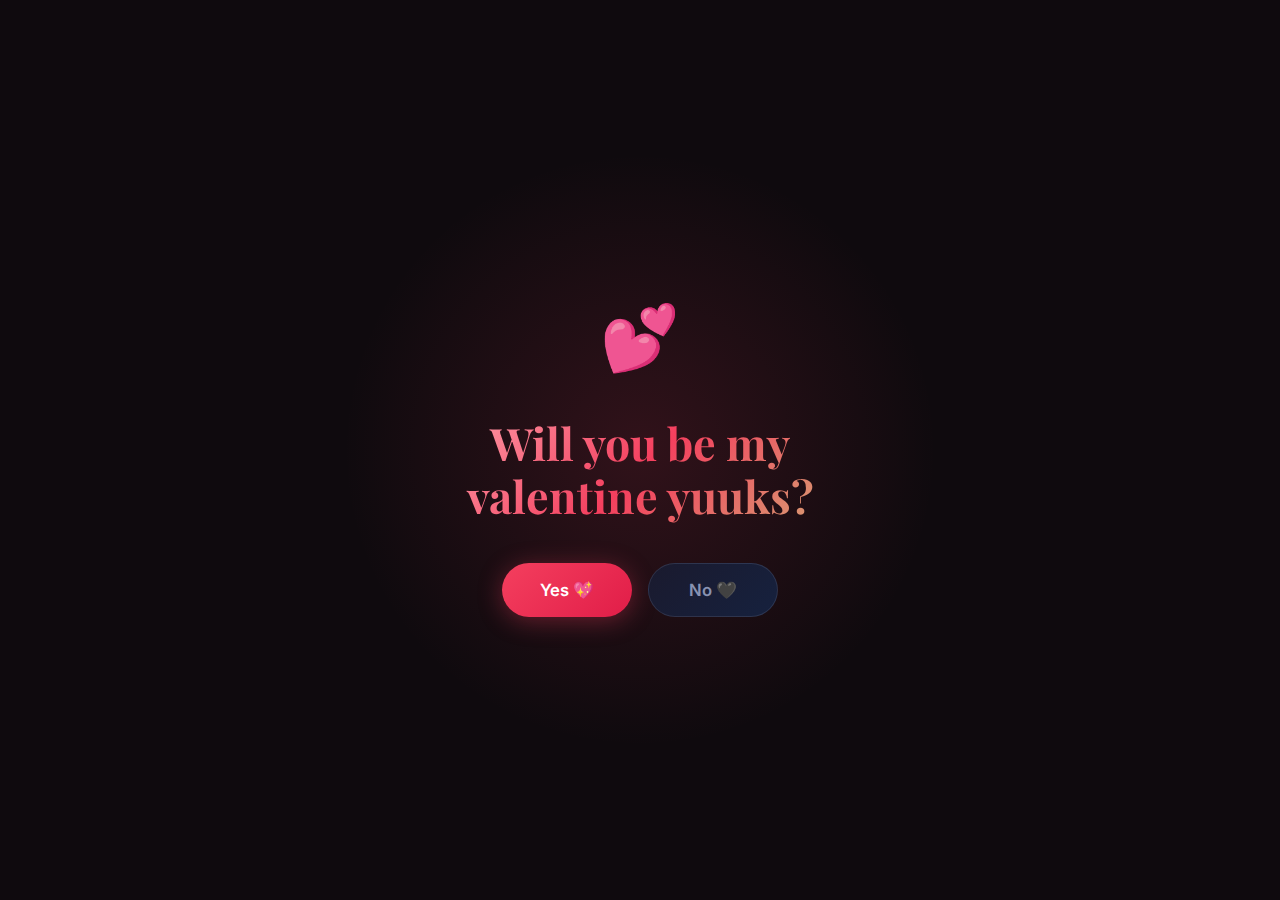
<file: index.html>
<!DOCTYPE html>
<html lang="en">

<head>
    <meta charset="UTF-8">
    <meta name="viewport" content="width=device-width, initial-scale=1.0">
    <title>For Yuki 💕</title>
    <meta name="description" content="A special Valentine's Day message just for Yuki.">
    <link rel="preconnect" href="https://fonts.googleapis.com">
    <link rel="preconnect" href="https://fonts.gstatic.com" crossorigin>
    <link
        href="https://fonts.googleapis.com/css2?family=Playfair+Display:ital,wght@0,400;0,700;1,400;1,700&family=Inter:wght@300;400;500;600&family=Dancing+Script:wght@400;700&display=swap"
        rel="stylesheet">
    <link rel="stylesheet" href="style.css">
</head>

<body>

    <!-- Floating Hearts Background -->
    <div class="hearts-container" id="heartsContainer" aria-hidden="true"></div>

    <!-- ════════════ VALENTINE PROMPT OVERLAY ════════════ -->
    <div class="prompt-overlay" id="promptOverlay">
        <div class="prompt-glow"></div>
        <div class="prompt-card" id="promptCard">
            <!-- Phase 1: The Question -->
            <div class="prompt-phase" id="phase1">
                <div class="prompt-emoji">💕</div>
                <h1 class="prompt-question">Will you be my valentine yuuks?</h1>
                <div class="prompt-buttons">
                    <button class="prompt-btn prompt-btn-yes" id="btnYes">Yes 💖</button>
                    <button class="prompt-btn prompt-btn-no" id="btnNo">No 🖤</button>
                </div>
            </div>

            <!-- Phase 2: After clicking No -->
            <div class="prompt-phase hidden" id="phase2">
                <div class="prompt-emoji angry-shake">😤</div>
                <p class="prompt-threat">I will beat you till you turn red and your blood turns black</p>
                <p class="prompt-retry-text">Now choose wisely...</p>
                <div class="prompt-buttons">
                    <button class="prompt-btn prompt-btn-yes" id="btnYes2">Yes 💖</button>
                    <button class="prompt-btn prompt-btn-yes-dark" id="btnYesDark">Yes 🖤</button>
                </div>
            </div>
        </div>

        <!-- Celebration animation container -->
        <div class="celebration-container hidden" id="celebrationContainer">
            <canvas id="confettiCanvas"></canvas>
            <div class="celebration-content" id="celebrationContent">
                <div class="celebration-heart-burst" id="heartBurst"></div>
                <h1 class="celebration-title">Yaaay! 🥰</h1>
                <p class="celebration-subtitle">I knew you'd say yes, Yuuks!</p>
                <p class="celebration-subtitle2">Here's something special for you...</p>
                <a href="" target="_blank" rel="noopener" class="youtube-link" id="youtubeLink">
                    <span class="youtube-icon">▶</span>
                    <span>Watch Our Video 💝</span>
                </a>
            </div>
        </div>
    </div>

    <script src="script.js"></script>
</body>

</html>
</file>
<file: style.css>
/* ═══════════════════════════════════════════
   VALENTINE'S DAY — DESIGN SYSTEM
   Mobile-first · Modern · Premium
   ═══════════════════════════════════════════ */

:root {
    /* Palette */
    --rose-50: #fff1f2;
    --rose-100: #ffe4e6;
    --rose-200: #fecdd3;
    --rose-300: #fda4af;
    --rose-400: #fb7185;
    --rose-500: #f43f5e;
    --rose-600: #e11d48;
    --rose-700: #be123c;
    --rose-800: #9f1239;
    --rose-900: #881337;

    --blush: #fdf2f8;
    --cream: #fef7f0;
    --gold: #d4a574;
    --gold-light: #f0d9b5;

    --bg-primary: #0f0a0e;
    --bg-secondary: #1a1118;
    --bg-card: rgba(255, 255, 255, 0.04);

    --text-primary: #fef2f4;
    --text-secondary: #e8b4bc;
    --text-muted: #9d6b77;

    /* Typography */
    --font-display: 'Playfair Display', Georgia, serif;
    --font-body: 'Inter', -apple-system, sans-serif;
    --font-script: 'Dancing Script', cursive;

    /* Spacing */
    --space-xs: 0.5rem;
    --space-sm: 1rem;
    --space-md: 1.5rem;
    --space-lg: 2.5rem;
    --space-xl: 4rem;
    --space-2xl: 6rem;

    /* Radii */
    --radius-sm: 0.75rem;
    --radius-md: 1.25rem;
    --radius-lg: 2rem;
    --radius-full: 9999px;

    /* Shadows */
    --shadow-glow: 0 0 60px rgba(244, 63, 94, 0.15);
    --shadow-card: 0 8px 32px rgba(0, 0, 0, 0.3), 0 2px 8px rgba(0, 0, 0, 0.2);

    /* Transitions */
    --ease-out: cubic-bezier(0.22, 1, 0.36, 1);
    --ease-spring: cubic-bezier(0.34, 1.56, 0.64, 1);
}

/* ═══════════════════════════════════════════
   RESET & BASE
   ═══════════════════════════════════════════ */

*,
*::before,
*::after {
    margin: 0;
    padding: 0;
    box-sizing: border-box;
}

html {
    scroll-behavior: smooth;
    -webkit-text-size-adjust: 100%;
    scroll-snap-type: y proximity;
}

body {
    font-family: var(--font-body);
    background: var(--bg-primary);
    color: var(--text-primary);
    line-height: 1.7;
    overflow-x: hidden;
    -webkit-font-smoothing: antialiased;
    -moz-osx-font-smoothing: grayscale;
}

::selection {
    background: var(--rose-500);
    color: white;
}

a {
    color: inherit;
    text-decoration: none;
}

img {
    max-width: 100%;
    display: block;
}

.hidden {
    display: none !important;
}

/* ═══════════════════════════════════════════
   FLOATING HEARTS (BACKGROUND EFFECT)
   ═══════════════════════════════════════════ */

.hearts-container {
    position: fixed;
    inset: 0;
    pointer-events: none;
    z-index: 0;
    overflow: hidden;
}

.floating-heart {
    position: absolute;
    bottom: -30px;
    font-size: 1.2rem;
    opacity: 0;
    animation: floatUp linear forwards;
    will-change: transform, opacity;
}

@keyframes floatUp {
    0% {
        transform: translateY(0) rotate(0deg) scale(0.8);
        opacity: 0;
    }

    10% {
        opacity: 0.6;
    }

    90% {
        opacity: 0.3;
    }

    100% {
        transform: translateY(-110vh) rotate(720deg) scale(0.3);
        opacity: 0;
    }
}

/* ═══════════════════════════════════════════
   PROMPT OVERLAY — THE BIG QUESTION
   ═══════════════════════════════════════════ */

.prompt-overlay {
    position: fixed;
    inset: 0;
    z-index: 1000;
    display: flex;
    align-items: center;
    justify-content: center;
    background: var(--bg-primary);
    padding: var(--space-md);
}

.prompt-overlay.fade-out {
    animation: overlayFadeOut 1s var(--ease-out) forwards;
}

@keyframes overlayFadeOut {
    to {
        opacity: 0;
        pointer-events: none;
    }
}

.prompt-glow {
    position: absolute;
    width: 90vw;
    height: 90vw;
    max-width: 600px;
    max-height: 600px;
    border-radius: 50%;
    background: radial-gradient(circle, rgba(244, 63, 94, 0.15) 0%, transparent 70%);
    top: 50%;
    left: 50%;
    transform: translate(-50%, -50%);
    animation: pulseGlow 4s ease-in-out infinite;
    pointer-events: none;
}

.prompt-card {
    position: relative;
    z-index: 1;
    text-align: center;
    width: 100%;
    max-width: 420px;
}

.prompt-phase {
    animation: fadeInScale 0.6s var(--ease-spring);
}

@keyframes fadeInScale {
    from {
        opacity: 0;
        transform: scale(0.85) translateY(20px);
    }

    to {
        opacity: 1;
        transform: scale(1) translateY(0);
    }
}

.prompt-emoji {
    font-size: 4rem;
    margin-bottom: var(--space-md);
    animation: heartbeat 1.2s ease-in-out infinite;
}

.prompt-emoji.angry-shake {
    animation: angryShake 0.5s ease-in-out 3;
}

@keyframes angryShake {

    0%,
    100% {
        transform: translateX(0) rotate(0);
    }

    20% {
        transform: translateX(-8px) rotate(-5deg);
    }

    40% {
        transform: translateX(8px) rotate(5deg);
    }

    60% {
        transform: translateX(-6px) rotate(-3deg);
    }

    80% {
        transform: translateX(6px) rotate(3deg);
    }
}

.prompt-question {
    font-family: var(--font-display);
    font-size: clamp(1.8rem, 7vw, 2.8rem);
    font-weight: 700;
    line-height: 1.2;
    margin-bottom: var(--space-lg);
    background: linear-gradient(135deg, var(--rose-300), var(--rose-500), var(--gold));
    -webkit-background-clip: text;
    -webkit-text-fill-color: transparent;
    background-clip: text;
}

.prompt-threat {
    font-family: var(--font-display);
    font-size: clamp(1.2rem, 5vw, 1.8rem);
    font-weight: 700;
    line-height: 1.4;
    color: var(--rose-400);
    margin-bottom: var(--space-md);
    animation: threatPulse 2s ease-in-out infinite;
}

@keyframes threatPulse {

    0%,
    100% {
        opacity: 1;
    }

    50% {
        opacity: 0.7;
        text-shadow: 0 0 20px rgba(244, 63, 94, 0.5);
    }
}

.prompt-retry-text {
    font-family: var(--font-script);
    font-size: 1.3rem;
    color: var(--text-muted);
    margin-bottom: var(--space-lg);
}

.prompt-buttons {
    display: flex;
    flex-direction: column;
    gap: var(--space-sm);
    max-width: 300px;
    margin: 0 auto;
}

@media (min-width: 400px) {
    .prompt-buttons {
        flex-direction: row;
        justify-content: center;
    }
}

.prompt-btn {
    padding: 1rem 2.2rem;
    border: none;
    border-radius: var(--radius-full);
    font-family: var(--font-body);
    font-size: 1.05rem;
    font-weight: 600;
    cursor: pointer;
    transition: all 0.4s var(--ease-out);
    position: relative;
    overflow: hidden;
    min-width: 130px;
}

.prompt-btn::after {
    content: '';
    position: absolute;
    inset: 0;
    background: rgba(255, 255, 255, 0.15);
    opacity: 0;
    transition: opacity 0.3s;
}

.prompt-btn:active::after {
    opacity: 1;
}

.prompt-btn-yes {
    background: linear-gradient(135deg, var(--rose-500), var(--rose-600));
    color: white;
    box-shadow: 0 4px 24px rgba(244, 63, 94, 0.35);
}

.prompt-btn-yes:hover {
    transform: translateY(-3px) scale(1.05);
    box-shadow: 0 8px 32px rgba(244, 63, 94, 0.5);
}

.prompt-btn-no {
    background: linear-gradient(135deg, #1a1a2e, #16213e);
    color: #8892b0;
    border: 1px solid rgba(136, 146, 176, 0.2);
}

.prompt-btn-no:hover {
    transform: translateY(-2px);
    border-color: rgba(136, 146, 176, 0.4);
    color: #a8b2d1;
}

.prompt-btn-yes-dark {
    background: linear-gradient(135deg, #1a1a2e, #16213e);
    color: #8892b0;
    border: 1px solid rgba(136, 146, 176, 0.2);
    box-shadow: 0 4px 20px rgba(22, 33, 62, 0.4);
}

.prompt-btn-yes-dark:hover {
    transform: translateY(-3px) scale(1.05);
    border-color: rgba(136, 146, 176, 0.4);
    color: #a8b2d1;
    box-shadow: 0 8px 28px rgba(22, 33, 62, 0.6);
}

/* ═══════════════════════════════════════════
   CELEBRATION — AFTER SAYING YES
   ═══════════════════════════════════════════ */

.celebration-container {
    position: absolute;
    inset: 0;
    display: flex;
    align-items: center;
    justify-content: center;
    z-index: 10;
}

.celebration-container.show {
    display: flex !important;
}

#confettiCanvas {
    position: absolute;
    inset: 0;
    width: 100%;
    height: 100%;
    pointer-events: none;
    z-index: 1;
}

.celebration-content {
    position: relative;
    z-index: 2;
    text-align: center;
    padding: var(--space-md);
    opacity: 0;
    transform: scale(0.5);
    animation: celebrationReveal 1s var(--ease-spring) 0.5s forwards;
}

@keyframes celebrationReveal {
    to {
        opacity: 1;
        transform: scale(1);
    }
}

.celebration-heart-burst {
    position: absolute;
    top: 50%;
    left: 50%;
    transform: translate(-50%, -50%);
    pointer-events: none;
    z-index: -1;
}

.burst-heart {
    position: absolute;
    font-size: 2rem;
    animation: burstOut 1.5s var(--ease-out) forwards;
    opacity: 0;
}

@keyframes burstOut {
    0% {
        opacity: 0;
        transform: translate(0, 0) scale(0);
    }

    30% {
        opacity: 1;
    }

    100% {
        opacity: 0;
        transform: var(--burst-translate) scale(1.2) rotate(var(--burst-rotate));
    }
}

.celebration-title {
    font-family: var(--font-display);
    font-size: clamp(2.5rem, 10vw, 4.5rem);
    font-weight: 700;
    margin-bottom: var(--space-xs);
    background: linear-gradient(135deg, var(--rose-300), var(--rose-500), var(--gold), var(--rose-400));
    background-size: 300% 300%;
    -webkit-background-clip: text;
    -webkit-text-fill-color: transparent;
    background-clip: text;
    animation: shimmer 3s ease-in-out infinite;
}

.celebration-subtitle {
    font-family: var(--font-script);
    font-size: clamp(1.2rem, 5vw, 1.8rem);
    color: var(--text-secondary);
    margin-bottom: var(--space-xs);
}

.celebration-subtitle2 {
    font-size: 0.95rem;
    color: var(--text-muted);
    margin-bottom: var(--space-lg);
}

.youtube-link {
    display: inline-flex;
    align-items: center;
    gap: 0.75rem;
    padding: 1rem 2rem;
    border-radius: var(--radius-full);
    background: linear-gradient(135deg, #ff0050, var(--rose-600), #ff0050);
    background-size: 200% 200%;
    color: white;
    font-weight: 600;
    font-size: 1.05rem;
    box-shadow: 0 4px 30px rgba(255, 0, 80, 0.35);
    transition: all 0.4s var(--ease-out);
    animation: shimmer 4s ease-in-out infinite, youtubeGlow 2s ease-in-out infinite;
}

.youtube-link:hover {
    transform: translateY(-3px) scale(1.05);
    box-shadow: 0 8px 40px rgba(255, 0, 80, 0.5);
}

@keyframes youtubeGlow {

    0%,
    100% {
        box-shadow: 0 4px 30px rgba(255, 0, 80, 0.35);
    }

    50% {
        box-shadow: 0 4px 40px rgba(255, 0, 80, 0.55), 0 0 60px rgba(244, 63, 94, 0.2);
    }
}

.youtube-icon {
    display: flex;
    align-items: center;
    justify-content: center;
    width: 36px;
    height: 36px;
    background: rgba(255, 255, 255, 0.2);
    border-radius: 50%;
    font-size: 1rem;
}

/* ═══════════════════════════════════════════
    MAIN SITE REVEAL
   ═══════════════════════════════════════════ */

.main-site {
    position: relative;
    z-index: 1;
}

.main-site.reveal {
    display: block !important;
    animation: fadeInUp 1s var(--ease-out) forwards;
}

/* ═══════════════════════════════════════════
   SECTION UTILITIES
   ═══════════════════════════════════════════ */

.section-container {
    max-width: 720px;
    margin: 0 auto;
    padding: var(--space-lg) var(--space-md);
}

.section-title {
    font-family: var(--font-display);
    font-size: clamp(2rem, 7vw, 3.2rem);
    font-weight: 700;
    text-align: center;
    margin-bottom: var(--space-xs);
    background: linear-gradient(135deg, var(--rose-300), var(--rose-500), var(--gold));
    -webkit-background-clip: text;
    -webkit-text-fill-color: transparent;
    background-clip: text;
}

.section-subtitle {
    text-align: center;
    color: var(--text-muted);
    font-size: 0.95rem;
    margin-bottom: var(--space-xl);
    font-weight: 300;
}

/* ═══════════════════════════════════════════
   HERO SECTION
   ═══════════════════════════════════════════ */

.hero {
    position: relative;
    min-height: 100svh;
    display: flex;
    flex-direction: column;
    align-items: center;
    justify-content: center;
    text-align: center;
    padding: var(--space-lg) var(--space-md);
    overflow: hidden;
    scroll-snap-align: start;
}

.hero-glow {
    position: absolute;
    width: 80vw;
    height: 80vw;
    max-width: 500px;
    max-height: 500px;
    border-radius: 50%;
    background: radial-gradient(circle, rgba(244, 63, 94, 0.2) 0%, transparent 70%);
    top: 50%;
    left: 50%;
    transform: translate(-50%, -50%);
    animation: pulseGlow 4s ease-in-out infinite;
    pointer-events: none;
}

@keyframes pulseGlow {

    0%,
    100% {
        transform: translate(-50%, -50%) scale(1);
        opacity: 0.6;
    }

    50% {
        transform: translate(-50%, -50%) scale(1.15);
        opacity: 1;
    }
}

.hero-content {
    position: relative;
    z-index: 1;
}

.hero-date {
    font-family: var(--font-body);
    font-weight: 500;
    font-size: 0.8rem;
    letter-spacing: 0.25em;
    text-transform: uppercase;
    color: var(--rose-400);
    margin-bottom: var(--space-md);
    opacity: 0;
    animation: fadeInUp 1s var(--ease-out) 0.2s forwards;
}

.hero-title {
    font-family: var(--font-display);
    font-weight: 700;
    line-height: 1.1;
    margin-bottom: var(--space-md);
}

.hero-line {
    display: block;
    font-size: clamp(2.8rem, 12vw, 6rem);
    opacity: 0;
    animation: fadeInUp 1s var(--ease-out) forwards;
}

.hero-line:nth-child(1) {
    animation-delay: 0.4s;
}

.hero-line:nth-child(2) {
    animation-delay: 0.6s;
}

.hero-line:nth-child(3) {
    animation-delay: 0.8s;
}

.hero-line.accent {
    font-style: italic;
    background: linear-gradient(135deg, var(--rose-400), var(--rose-500), #e879a0, var(--gold));
    background-size: 200% 200%;
    -webkit-background-clip: text;
    -webkit-text-fill-color: transparent;
    background-clip: text;
    animation: fadeInUp 1s var(--ease-out) 0.6s forwards, shimmer 6s ease-in-out infinite;
}

@keyframes shimmer {

    0%,
    100% {
        background-position: 0% 50%;
    }

    50% {
        background-position: 100% 50%;
    }
}

.hero-heart-pulse {
    display: flex;
    justify-content: center;
    margin: var(--space-md) 0;
    opacity: 0;
    animation: fadeInUp 1s var(--ease-out) 1s forwards;
}

.heart-svg {
    width: 48px;
    height: 48px;
    fill: var(--rose-500);
    filter: drop-shadow(0 0 20px rgba(244, 63, 94, 0.5));
    animation: heartbeat 1.2s ease-in-out infinite;
}

@keyframes heartbeat {

    0%,
    100% {
        transform: scale(1);
    }

    15% {
        transform: scale(1.25);
    }

    30% {
        transform: scale(1);
    }

    45% {
        transform: scale(1.15);
    }

    60% {
        transform: scale(1);
    }
}

.hero-subtitle {
    font-family: var(--font-script);
    font-size: clamp(1.1rem, 4vw, 1.6rem);
    color: var(--text-secondary);
    max-width: 320px;
    margin: 0 auto var(--space-lg);
    opacity: 0;
    animation: fadeInUp 1s var(--ease-out) 1.2s forwards;
}

.hero-cta {
    display: inline-flex;
    align-items: center;
    gap: 0.5rem;
    padding: 0.85rem 2rem;
    border-radius: var(--radius-full);
    background: linear-gradient(135deg, var(--rose-500), var(--rose-600));
    color: white;
    font-weight: 500;
    font-size: 0.9rem;
    letter-spacing: 0.03em;
    box-shadow: 0 4px 24px rgba(244, 63, 94, 0.35);
    transition: all 0.4s var(--ease-out);
    opacity: 0;
    animation: fadeInUp 1s var(--ease-out) 1.5s forwards;
}

.hero-cta:hover {
    transform: translateY(-2px);
    box-shadow: 0 8px 32px rgba(244, 63, 94, 0.5);
}

.hero-cta:active {
    transform: scale(0.97);
}

.hero-cta svg {
    animation: bobDown 2s ease-in-out infinite;
}

@keyframes bobDown {

    0%,
    100% {
        transform: translateY(0);
    }

    50% {
        transform: translateY(4px);
    }
}

/* Scroll indicator */
.scroll-indicator {
    position: absolute;
    bottom: 2rem;
    left: 50%;
    transform: translateX(-50%);
    opacity: 0;
    animation: fadeIn 1s var(--ease-out) 2s forwards;
}

.scroll-line {
    width: 2px;
    height: 40px;
    background: linear-gradient(to bottom, var(--rose-400), transparent);
    border-radius: 1px;
    animation: scrollPulse 2s ease-in-out infinite;
}

@keyframes scrollPulse {

    0%,
    100% {
        opacity: 0.3;
        transform: scaleY(0.6);
    }

    50% {
        opacity: 1;
        transform: scaleY(1);
    }
}

/* ═══════════════════════════════════════════
   LOVE LETTER SECTION
   ═══════════════════════════════════════════ */

.letter-section {
    position: relative;
    z-index: 1;
    padding: var(--space-xl) 0;
}

.letter-card {
    position: relative;
    background: linear-gradient(160deg,
            rgba(253, 164, 175, 0.08) 0%,
            rgba(244, 63, 94, 0.04) 50%,
            rgba(190, 18, 60, 0.06) 100%);
    border: 1px solid rgba(253, 164, 175, 0.12);
    border-radius: var(--radius-lg);
    padding: var(--space-xl) var(--space-md);
    backdrop-filter: blur(20px);
    -webkit-backdrop-filter: blur(20px);
    box-shadow: var(--shadow-glow);
    overflow: hidden;
    opacity: 0;
    transform: translateY(40px);
    transition: opacity 0.8s var(--ease-out), transform 0.8s var(--ease-out);
}

.letter-card.visible {
    opacity: 1;
    transform: translateY(0);
}

.letter-card::before {
    content: '';
    position: absolute;
    top: 0;
    left: 0;
    right: 0;
    height: 3px;
    background: linear-gradient(90deg, var(--rose-500), var(--gold), var(--rose-400));
}

.letter-seal {
    display: flex;
    align-items: center;
    justify-content: center;
    width: 60px;
    height: 60px;
    margin: 0 auto var(--space-md);
    font-size: 2rem;
    background: rgba(244, 63, 94, 0.1);
    border-radius: 50%;
    border: 2px solid rgba(244, 63, 94, 0.2);
    animation: gentleSpin 20s linear infinite;
}

@keyframes gentleSpin {
    from {
        transform: rotate(0deg);
    }

    to {
        transform: rotate(360deg);
    }
}

.letter-heading {
    font-family: var(--font-display);
    font-size: clamp(1.6rem, 6vw, 2.4rem);
    text-align: center;
    margin-bottom: var(--space-lg);
    color: var(--rose-300);
}

.letter-body {
    max-width: 560px;
    margin: 0 auto;
}

.letter-body p {
    margin-bottom: var(--space-sm);
    color: var(--text-secondary);
    font-size: 0.95rem;
    line-height: 1.85;
}

.letter-greeting {
    font-family: var(--font-script);
    font-size: 1.5rem !important;
    color: var(--rose-300) !important;
    margin-bottom: var(--space-md) !important;
}

.letter-closing {
    font-family: var(--font-script);
    font-size: 1.2rem !important;
    color: var(--rose-300) !important;
    margin-top: var(--space-md) !important;
    margin-bottom: var(--space-xs) !important;
}

.letter-signature {
    font-family: var(--font-script);
    font-size: 1.4rem !important;
    color: var(--gold) !important;
}

/* ═══════════════════════════════════════════
   REASONS SECTION
   ═══════════════════════════════════════════ */

.reasons-section {
    position: relative;
    z-index: 1;
    padding: var(--space-xl) 0;
}

.reasons-grid {
    display: grid;
    grid-template-columns: 1fr;
    gap: var(--space-sm);
}

.reason-card {
    position: relative;
    display: flex;
    align-items: flex-start;
    gap: var(--space-sm);
    padding: var(--space-md);
    background: var(--bg-card);
    border: 1px solid rgba(253, 164, 175, 0.08);
    border-radius: var(--radius-md);
    transition: all 0.5s var(--ease-out);
    opacity: 0;
    transform: translateY(30px);
}

.reason-card.visible {
    opacity: 1;
    transform: translateY(0);
    transition-delay: calc(var(--delay) * 0.1s);
}

.reason-card:hover {
    background: rgba(253, 164, 175, 0.06);
    border-color: rgba(253, 164, 175, 0.15);
    transform: translateY(-4px);
    box-shadow: 0 12px 40px rgba(244, 63, 94, 0.1);
}

.reason-icon {
    font-size: 1.8rem;
    flex-shrink: 0;
    width: 50px;
    height: 50px;
    display: flex;
    align-items: center;
    justify-content: center;
    background: rgba(244, 63, 94, 0.08);
    border-radius: var(--radius-sm);
}

.reason-card p {
    color: var(--text-secondary);
    font-size: 0.95rem;
    padding-top: 0.6rem;
}

/* ═══════════════════════════════════════════
   TIMELINE / MEMORIES SECTION
   ═══════════════════════════════════════════ */

.timeline-section {
    position: relative;
    z-index: 1;
    padding: var(--space-xl) 0;
}

.timeline {
    position: relative;
    padding-left: 2rem;
}

.timeline::before {
    content: '';
    position: absolute;
    left: 7px;
    top: 0;
    bottom: 0;
    width: 2px;
    background: linear-gradient(to bottom,
            transparent,
            var(--rose-500) 15%,
            var(--rose-400) 50%,
            var(--gold) 85%,
            transparent);
}

.timeline-item {
    position: relative;
    padding-bottom: var(--space-lg);
    opacity: 0;
    transform: translateX(-20px);
    transition: all 0.7s var(--ease-out);
}

.timeline-item.visible {
    opacity: 1;
    transform: translateX(0);
}

.timeline-item:last-child {
    padding-bottom: 0;
}

.timeline-dot {
    position: absolute;
    left: -2rem;
    top: 0.3rem;
    width: 16px;
    height: 16px;
    border-radius: 50%;
    background: var(--rose-500);
    border: 3px solid var(--bg-primary);
    box-shadow: 0 0 0 2px var(--rose-500), 0 0 20px rgba(244, 63, 94, 0.3);
    z-index: 1;
}

.timeline-content {
    background: var(--bg-card);
    border: 1px solid rgba(253, 164, 175, 0.08);
    border-radius: var(--radius-md);
    padding: var(--space-md);
    transition: all 0.4s var(--ease-out);
}

.timeline-content:hover {
    border-color: rgba(253, 164, 175, 0.15);
    box-shadow: 0 8px 30px rgba(244, 63, 94, 0.08);
}

.timeline-date {
    font-size: 0.75rem;
    font-weight: 600;
    letter-spacing: 0.1em;
    text-transform: uppercase;
    color: var(--rose-400);
}

.timeline-content h3 {
    font-family: var(--font-display);
    font-size: 1.2rem;
    margin: var(--space-xs) 0;
    color: var(--text-primary);
}

.timeline-content p {
    color: var(--text-muted);
    font-size: 0.9rem;
    line-height: 1.7;
}

/* ═══════════════════════════════════════════
   PROMISE SECTION
   ═══════════════════════════════════════════ */

.promise-section {
    position: relative;
    z-index: 1;
    padding: var(--space-2xl) 0;
}

.promise-card {
    text-align: center;
    padding: var(--space-xl) var(--space-md);
    background: linear-gradient(160deg,
            rgba(244, 63, 94, 0.06) 0%,
            rgba(190, 18, 60, 0.03) 50%,
            rgba(212, 165, 116, 0.05) 100%);
    border: 1px solid rgba(253, 164, 175, 0.1);
    border-radius: var(--radius-lg);
    backdrop-filter: blur(10px);
    -webkit-backdrop-filter: blur(10px);
    opacity: 0;
    transform: translateY(30px);
    transition: opacity 0.8s var(--ease-out), transform 0.8s var(--ease-out);
}

.promise-card.visible {
    opacity: 1;
    transform: translateY(0);
}

.promise-title {
    font-family: var(--font-display);
    font-size: clamp(1.8rem, 7vw, 2.8rem);
    margin-bottom: var(--space-lg);
    background: linear-gradient(135deg, var(--rose-300), var(--gold));
    -webkit-background-clip: text;
    -webkit-text-fill-color: transparent;
    background-clip: text;
}

.promise-text p {
    color: var(--text-secondary);
    font-size: 1rem;
    line-height: 1.9;
    margin-bottom: var(--space-sm);
    max-width: 500px;
    margin-left: auto;
    margin-right: auto;
}

.promise-heart {
    margin-top: var(--space-lg);
}

.promise-heart-svg {
    width: 36px;
    height: 36px;
    fill: var(--rose-400);
    margin: 0 auto;
    animation: heartbeat 1.2s ease-in-out infinite;
    filter: drop-shadow(0 0 15px rgba(244, 63, 94, 0.4));
}

/* ═══════════════════════════════════════════
   FOOTER
   ═══════════════════════════════════════════ */

.footer {
    text-align: center;
    padding: var(--space-xl) var(--space-md);
    border-top: 1px solid rgba(253, 164, 175, 0.06);
    color: var(--text-muted);
    font-size: 0.85rem;
}

.footer-heart {
    display: inline-block;
    animation: heartbeat 1.2s ease-in-out infinite;
}

.footer-year {
    margin-top: var(--space-xs);
    font-family: var(--font-script);
    font-size: 1rem;
    color: var(--rose-400);
}

/* ═══════════════════════════════════════════
   ANIMATIONS (SHARED)
   ═══════════════════════════════════════════ */

@keyframes fadeInUp {
    from {
        opacity: 0;
        transform: translateY(30px);
    }

    to {
        opacity: 1;
        transform: translateY(0);
    }
}

@keyframes fadeIn {
    from {
        opacity: 0;
    }

    to {
        opacity: 1;
    }
}

/* ═══════════════════════════════════════════
   TABLET+ (min-width: 600px)
   ═══════════════════════════════════════════ */

@media (min-width: 600px) {
    .section-container {
        padding: var(--space-xl) var(--space-lg);
    }

    .reasons-grid {
        grid-template-columns: 1fr 1fr;
        gap: var(--space-md);
    }

    .letter-card {
        padding: var(--space-xl) var(--space-lg);
    }

    .timeline {
        padding-left: 3rem;
    }

    .timeline::before {
        left: 11px;
    }

    .timeline-dot {
        left: -3rem;
        width: 22px;
        height: 22px;
    }
}

/* ═══════════════════════════════════════════
   DESKTOP (min-width: 1024px)
   ═══════════════════════════════════════════ */

@media (min-width: 1024px) {
    .section-container {
        max-width: 900px;
    }

    .reasons-grid {
        grid-template-columns: 1fr 1fr 1fr;
    }

    .hero-subtitle {
        max-width: 420px;
    }

    .letter-card {
        padding: var(--space-2xl);
    }
}

/* ═══════════════════════════════════════════
   REDUCED MOTION
   ═══════════════════════════════════════════ */

@media (prefers-reduced-motion: reduce) {

    *,
    *::before,
    *::after {
        animation-duration: 0.01ms !important;
        animation-iteration-count: 1 !important;
        transition-duration: 0.01ms !important;
    }

    html {
        scroll-behavior: auto;
    }

    .floating-heart {
        display: none;
    }
}
</file>
